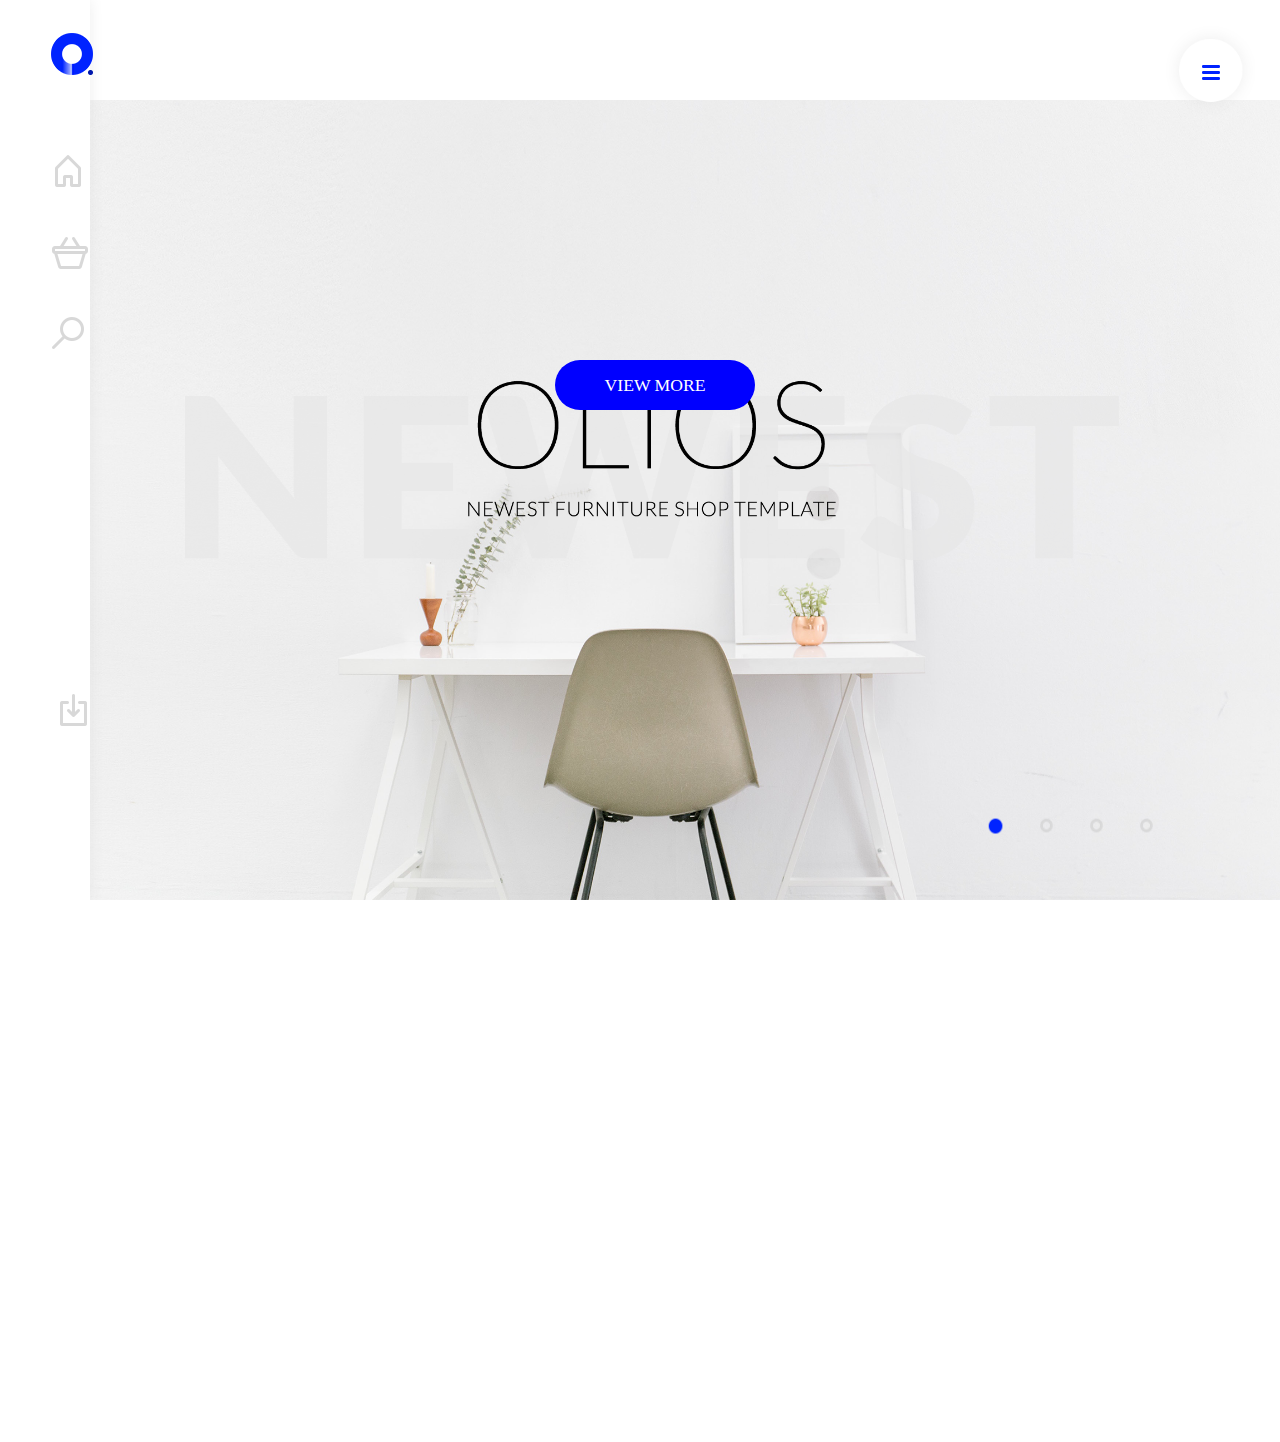
<file: index.html>
<!DOCTYPE html>
<html lang="en">

<head>
    <meta charset="UTF-8">
    <meta name="viewport" content="width=device-width, initial-scale=1.0">
    <meta http-equiv="X-UA-Compatible" content="ie=edge">
    <link rel="stylesheet" href="./css/style2.css">
    <link rel="icon" sizes="192x192" href="./images/main_site/menu/logo.png" type="image/png">
     <link href="https://fonts.googleapis.com/css?family=Roboto:100,300,700,900&display=swap" rel="stylesheet">
    <title>OLIOS</title>
</head>

<body>

    <div class="header">
        <img src="./images/main_site/photo/photo.png" alt="background photo">
        <div class="texts">
            <img src="./images/main_site/header/Newest.png" alt="newest">
            <img src="./images/main_site/header/NEWEST_FURNITURE_SHOP_TEMPLATE.png"
                alt="NEWEST FURNITURE SHOP TEMPLATE">
            <img src="./images/main_site/header/OLIOS.png" alt="OLIOS">

        </div>
        <div class="button">
            <a href="#">View More</a>
        </div>
        <div class="pagination">
            <ul>
               <li><img class="pag-blue" src="./images/main_site/pagination_icons/1.png" alt="blue cricle"></li>
               <li><img class="pag-stroke1" src="./images/main_site/pagination_icons/2.png" alt="gray circle1"></li>
               <li><img class="pag-stroke2" src="./images/main_site/pagination_icons/2.png" alt="gray circle2"></li>
               <li><img class="pag-stroke3" src="./images/main_site/pagination_icons/2.png" alt="gray circle3"></li>
            </ul>
        </div>
    </div>

     <div class="categories">
         
        <div class="cat-bg">
            <img src="./images/categories/background.png" alt="background">
        </div>
         
        <div class="cat-texts">
            <div class="heading">
                <img src="./images/categories/texts/products.png" alt="Products">
            </div>
            <div class="cat-name">
                <img src="./images/categories/category.png" alt="Living Room">
            </div>
        </div>
         
        <div class="products">
            <div class="red-seat-container">
                <img src="./images/categories/red-seat/red-seat-bg.png" alt="white background">
                <img class="red-seat" src="./images/categories/red-seat/red-seat.png" alt="red seat">
                <img class="red-seat-texts" src="./images/categories/red-seat/red-seat-texts.png" alt="about texts">
            </div>
            <div class="white-table-container">
                <img src="./images/categories/white-table/white-table-bg.png" alt="white background">
                <img class="white-table" src="./images/categories/white-table/white-table.png" alt="white table">
                <img class="white-table-texts" src="./images/categories/white-table/white-table-texts.png"
                    alt="about texts">
            </div>
            <div class="blue-seat-container">
                <img src="./images/categories/blue-seat/blue-seat-bg.png" alt="white background">
                <img class="blue-seat" src="./images/categories/blue-seat/blue-seat.png" alt="blue seat">
                <img class="blue-seat-texts" src="./images/categories/blue-seat/blue-seat-texts.png" alt="about texts">
            </div>
            <div class="modern-bed-container">
                <img src="./images/categories/modern-bed/modern-bed-bg.png" alt="white background">
                <img class="modern-bed" src="./images/categories/modern-bed/modern-bed.png" alt="modern bed">
                <img class="modern-bed-texts" src="./images/categories/modern-bed/modern-bed-texts.png"
                    alt="about texts">
            </div>
            <div class="dark-seat-container">
                <img src="./images/categories/dark-seat/dark-seat-bg.png" alt="white background">
                <img class="dark-seat" src="./images/categories/dark-seat/dark-seat.png" alt="dark seat">
                <img class="dark-seat-texts" src="./images/categories/dark-seat/dark-seat-texts.png" alt="about texts">
            </div>
        </div>
         
        <div class="show-more">
            <a href="#">Show More Products</a>
        </div>

    </div>
    

    <div class="product">
        <div class="product-bg">
            <img src="./images/product/big-bg.png" alt="background">
        </div>

        <div class="product-wrapper">
            <div class="left-part">
                <img src="./images/product/left_photo/bg.png" alt="white background">
                <img class="white-seat" src="./images/product/left_photo/white-seat.png" alt="white seat">
                <img id="add-icon" src="./images/product/left_photo/add.png" alt="add icon">
                <img id="remove-icon" src="./images/product/left_photo/remove.png" alt="remove icon">
                <img id="search-icon" src="./images/product/left_photo/search.png" alt="search icon">
                <img id="pin-icon" src="./images/product/left_photo/pin.png" alt="pin icon">
                <img id="heart-icon" src="./images/product/left_photo/heart.png" alt="heart icon">
                <img src="./images/product/left_photo/495.png" alt="four hundred ninety-five">
            </div>
            
            <div class="right-part">
                <div class="upper">
                    <img src="./images/product/description/products_cat_name.png" alt="">
                    <img src="./images/product/description/white-seat-texts.png" alt="">
                    <img src="./images/product/description/cost.png" alt="cost">
                    <img src="./images/product/description/quantity.png" alt="quantity">
                    
                    <div class="quant">
                        <div class="quant_text">
                            <p id="quantity" contenteditable>1</p>
                        </div>
                        <div class="icons">
                            <img id="increment" src="./images/product/description/increment.png" alt="increment icon">
                            <img id="decrement" src="./images/product/description/decrement.png" alt="decrement icon">
                        </div>
                    </div>

                    <div class="right-part_upper_button">
                        <a href="#">Add to card</a>
                    </div>
                </div>

                <div class="lower">
                    <img src="./images/product/description/bg.png" alt="white background">
                    <img src="./images/product/description/recommended.png" alt="recommended">
                    <img class="recommended-dark" src="./images/product/description/dark_seat.png" alt="dark seat">
                    <img class="recommended-blue" src="./images/product/description/blue-seat.png" alt="blue seat">
                    <img class="recommended-red" src="./images/product/description/red-seat.png" alt="red seat">
                </div>
            </div>
        </div>
    </div>

    <div class="search-section">
        <div class="search-section-bg">
            <img src="./images//search/bg/bg3.png" alt="background">
        </div>

        <div class="search-section__wrapper">
            <div class="form-container">
                <form action="#" id="searching">
                    <input type="text" id="search-input" value="RED SEAT">
                    <label class="input-label" for="search-input">Type product that you are looking for</label>
                    <img id="clear-icon" src="./images/search/search_section/clear-icon.png" alt="">
                </form>
            </div>
            <div class="results-container">
                <img id="redseat" src="./images/search/search_section/red_seat.png" alt="red seat">
                <img id="darkseat" src="./images/search/search_section/dark_seat.png" alt="dark seat">
            </div>
            
            <div class="result-text">
                <p>1 searched result</p>
            </div>
        </div>  
    </div>


    <div class="menu">
        <div class="menu-bg">
            <img src="./images/main_site/menu/menu-bg2.png" alt="menu background">
        </div>


        <div class="wrapper">
            <div class="logo">
                <img src="./images/main_site/menu/logo.png" alt="logo">
            </div>
            <div class="nav">
                <nav>
                    <ul>
                        <li><a href="#"><img class="home-icon" src="./images/main_site/menu/home-icon.png"
                                    alt="home icon"></a></li>

                        <li><a href="#"><img class="basket-icon" src="./images/main_site/menu/basket-icon.png"
                                    alt="basket icon"></a></li>
                        <li><a href="#"><img class="search-icon" src="./images/main_site/menu/search-icon.png"
                                    alt="search icon"></a></li>
                    </ul>
                </nav>
            </div>
            
            <div class="in-icon">
                <img class="down-icon" src=" ./images/main_site/menu/in-icon.png" alt="download icon">
            </div>
        </div>

    </div>

    <div class="hamburger">
        <img class="circle" src="./images/main_site/hamburger/circle.png" alt="white circle">
        <img class="lines" src="./images/main_site/hamburger/lines.png" alt="lines">
    </div>

    <div class="right-menu">
        <div class="right-menu-bg">
            <img src="./images/main_site/hamburger/right-menu-bg.png" alt="right menu background">
        </div>


        <div class="right-menu-wrapper">
            <div class="right-menu-nav">
                <nav>
                    <ul>
                        <li><a href="#">
                                <p id="living_room">Living Room</p>
                            </a>
                            <img class="living-room" src="./images/main_site/hamburger/living-room.png"
                                alt="living room">
                        </li>

                        <li><a href="#">
                                <p>Office</p>
                            </a>
                            <img class="office" src="./images/main_site/hamburger/office.png" alt="office">
                        </li>

                        <li><a href="#">
                                <p>For Kids</p>
                            </a>
                            <img class="for-kids" src="./images/main_site/hamburger/for-kids.png" alt="for kids">
                        </li>

                        <li><a href="#">
                                <p>Kitchen</p>
                            </a>
                            <img class="kitchen" src="./images/main_site/hamburger/kitchen.png" alt="kitchen">
                        </li>

                        <li><a href="#">
                                <p>Accesories</p>
                            </a>
                            <img class="accesories" src="./images/main_site/hamburger/accesories.png" alt="accesories">
                        </li>
                    </ul>
                </nav>
            </div>
            
            <div class="show-all">
                <a href="#">Show All Categories</a>
            </div>
        </div>
    </div>

 <script src="script.js"></script>

</body>

</html>
</file>
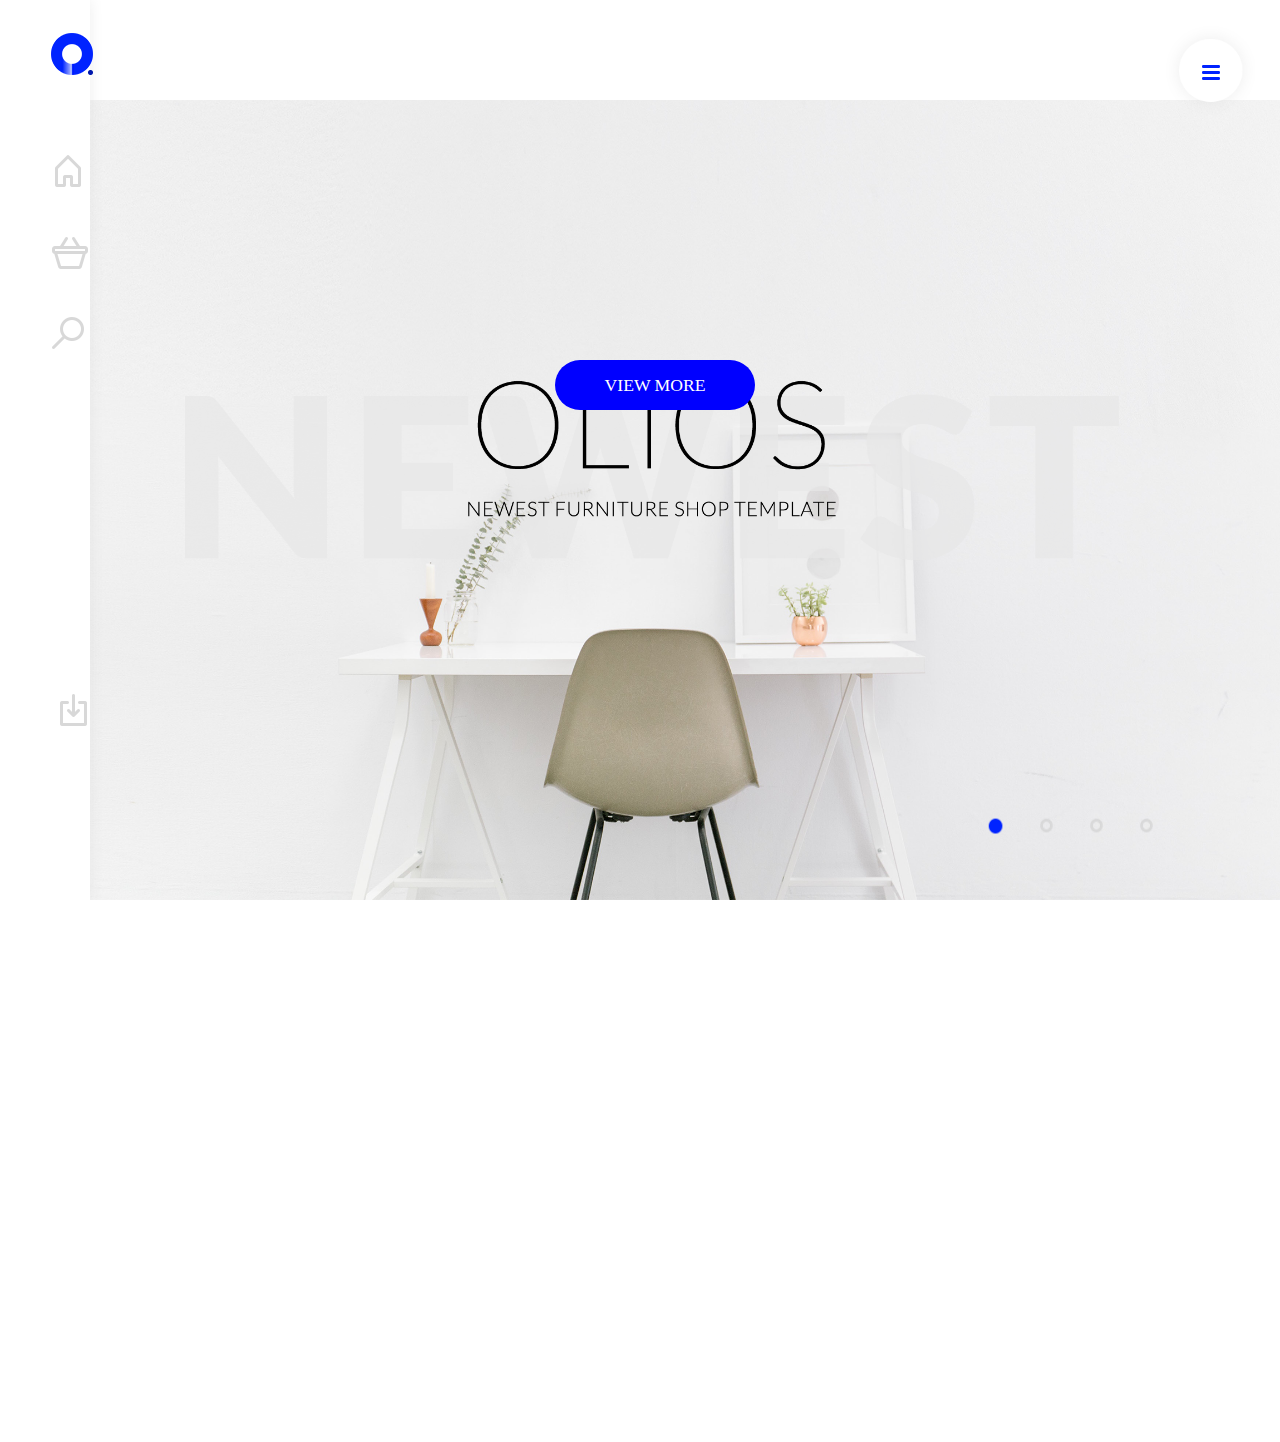
<file: main-site.html>
<!DOCTYPE html>
<html lang="en">

<head>
    <meta charset="UTF-8">
    <meta name="viewport" content="width=device-width, initial-scale=1.0">
    <meta http-equiv="X-UA-Compatible" content="ie=edge">
    <link rel="stylesheet" href="./css/style2.css">
    <link rel="icon" sizes="192x192" href="./images/main_site/menu/logo.png" type="image/png">
    <title>OLIOS</title>
</head>

<body>


    <div class="header">
        <img src="./images/main_site/photo/photo.png" alt="background photo">
        <div class="texts">
            <img src="./images/main_site/header/Newest.png" alt="newest">
            <img src="./images/main_site/header/NEWEST_FURNITURE_SHOP_TEMPLATE.png"
                alt="NEWEST FURNITURE SHOP TEMPLATE">
            <img src="./images/main_site/header/OLIOS.png" alt="OLIOS">

        </div>
        <div class="button">
            <a href="#">View More</a>
        </div>
        <div class="pagination">
            <ul>
                <li><img src="./images/main_site/pagination_icons/1.png" alt="blue cricle"></li>
                <li><img src="./images/main_site/pagination_icons/2.png" alt="gray circle1"></li>
                <li><img src="./images/main_site/pagination_icons/2.png" alt="gray circle2"></li>
                <li><img src="./images/main_site/pagination_icons/2.png" alt="gray circle3"></li>
            </ul>
        </div>
    </div>

     <div class="categories">
         
        <div class="cat-bg">
            <img src="./images/categories/background.png" alt="background">
        </div>
         
        <div class="cat-texts">
            <div class="heading">
                <img src="./images/categories/texts/products.png" alt="Products">
            </div>
            <div class="cat-name">
                <img src="./images/categories/category.png" alt="Living Room">
            </div>
        </div>
         
        <div class="products">
            <div class="red-seat-container">
                <img src="./images/categories/red-seat/red-seat-bg.png" alt="white background">
                <img class="red-seat" src="./images/categories/red-seat/red-seat.png" alt="red seat">
                <img class="red-seat-texts" src="./images/categories/red-seat/red-seat-texts.png" alt="about texts">
            </div>
            <div class="white-table-container">
                <img src="./images/categories/white-table/white-table-bg.png" alt="white background">
                <img class="white-table" src="./images/categories/white-table/white-table.png" alt="white table">
                <img class="white-table-texts" src="./images/categories/white-table/white-table-texts.png"
                    alt="about texts">
            </div>
            <div class="blue-seat-container">
                <img src="./images/categories/blue-seat/blue-seat-bg.png" alt="white background">
                <img class="blue-seat" src="./images/categories/blue-seat/blue-seat.png" alt="blue seat">
                <img class="blue-seat-texts" src="./images/categories/blue-seat/blue-seat-texts.png" alt="about texts">
            </div>
            <div class="modern-bed-container">
                <img src="./images/categories/modern-bed/modern-bed-bg.png" alt="white background">
                <img class="modern-bed" src="./images/categories/modern-bed/modern-bed.png" alt="modern bed">
                <img class="modern-bed-texts" src="./images/categories/modern-bed/modern-bed-texts.png"
                    alt="about texts">
            </div>
            <div class="dark-seat-container">
                <img src="./images/categories/dark-seat/dark-seat-bg.png" alt="white background">
                <img class="dark-seat" src="./images/categories/dark-seat/dark-seat.png" alt="dark seat">
                <img class="dark-seat-texts" src="./images/categories/dark-seat/dark-seat-texts.png" alt="about texts">
            </div>
        </div>
         
        <div class="show-more">
            <a href="#">Show More Products</a>
        </div>

    </div>
    
    
    <div class="product">
        <div class="product-bg">
            <img src="./images/product/big-bg.png" alt="background">
        </div>

        <div class="product-wrapper">
            <div class="left-part">
                <img src="./images/product/left_photo/bg.png" alt="white background">
                <img src="./images/product/left_photo/white-seat.png" alt="white seat">
                <img src="./images/product/left_photo/add.png" alt="add icon">
                <img src="./images/product/left_photo/remove.png" alt="remove icon">
                <img src="./images/product/left_photo/search.png" alt="search icon">
                <img src="./images/product/left_photo/pin.png" alt="pin icon">
                <img src="./images/product/left_photo/heart.png" alt="heart icon">
                <img src="./images/product/left_photo/495.png" alt="four hundred ninety-five">
                45
            </div>
            <div class="right-part">
                <div class="upper">
                    <img src="./images/product/description/products_cat_name.png" alt="">
                    <img src="./images/product/description/white-seat-texts.png" alt="">
                    <img src="./images/product/description/cost.png" alt="cost">
                    <img src="./images/product/description/quantity.png" alt="quantity">
                    <img src="./images/product/description/increment.png" alt="increment icon">
                    <img src="./images/product/description/decrement.png" alt="decrement icon">
                    <p>1</p>
                    <div class="right-part_upper_button">
                        <a href="#">Add to card</a>
                    </div>
                </div>
                <div class="lower">
                    <img src="./images/product/description/bg.png" alt="white background">
                    <img src="./images/product/description/recommended.png" alt="recommended">
                    <img src="./images/product/description/dark_seat.png" alt="dark seat">
                    <img src="./images/product/description/blue-seat.png" alt="blue seat">
                    <img src="./images/product/description/red-seat.png" alt="red seat">
                </div>
            </div>
        </div>
    </div>

    
    <div class="menu">
        
        <div class="menu-bg">
            <img src="./images/main_site/menu/menu-bg2.png" alt="menu background">
        </div>

        <div class="wrapper">
            <div class="logo">
                <img src="./images/main_site/menu/logo.png" alt="logo">
            </div>
            <div class="nav">
                <nav>
                    <ul>
                        <li><a href="#"><img class="home-icon" src="./images/main_site/menu/home-icon.png"
                                    alt="home icon"></a></li>
                        <li><a href="#"><img class="basket-icon" src="./images/main_site/menu/basket-icon.png"
                                    alt="basket icon"></a></li>
                        <li><a href="#"><img class="search-icon" src="./images/main_site/menu/search-icon.png"
                                    alt="search icon"></a></li>
                    </ul>
                </nav>
            </div>
            <div class="in-icon">
                <img class="down-icon" src=" ./images/main_site/menu/in-icon.png" alt="download icon">
            </div>
        </div>

    </div>

    <div class="hamburger">
        <img class="circle" src="./images/main_site/hamburger/circle.png" alt="white circle">
        <img class="lines" src="./images/main_site/hamburger/lines.png" alt="lines">
    </div>

    <div class="right-menu">
        <div class="right-menu-bg">
            <img src="./images/main_site/hamburger/right-menu-bg.png" alt="right menu background">
        </div>

        <div class="right-menu-wrapper">
            <div class="right-menu-nav">
                <nav>
                    <ul>
                        <li><a href="#">
                                <p>Living Room</p>
                            </a>
                            <img class="living-room" src="./images/main_site/hamburger/living-room.png"
                                alt="living room">
                        </li>

                        <li><a href="#">
                                <p>Office</p>
                            </a>
                            <img class="office" src="./images/main_site/hamburger/office.png" alt="office">
                        </li>

                        <li><a href="#">
                                <p>For Kids</p>
                            </a>
                            <img class="for-kids" src="./images/main_site/hamburger/for-kids.png" alt="for kids">
                        </li>

                        <li><a href="#">
                                <p>Kitchen</p>
                            </a>
                            <img class="kitchen" src="./images/main_site/hamburger/kitchen.png" alt="kitchen">
                        </li>

                        <li><a href="#">
                                <p>Accesories</p>
                            </a>
                            <img class="accesories" src="./images/main_site/hamburger/accesories.png" alt="accesories">
                        </li>
                    </ul>
                </nav>
            </div>
            <div class="show-all">
                <a href="#">Show All Categories</a>
            </div>
        </div>
    </div>

 <script src="script.js"></script>

</body>

</html>
</file>
<file: css/style2.css>
html {
    box-sizing: border-box;
}

*,
*:before,
*:after {
    box-sizing: inherit;
    margin: 0;
    padding: 0;
}

body {
    width: 100vw;
    overflow: hidden;
}

.header {
    z-index: 0;
}

.header img {
    position: absolute;
    right: 0;
    bottom: 0;
    width: 100vw;
    height: auto;
}

.header .texts {
    position: absolute;
    right: -12px;
    bottom: -20%;
    width: 100vw;
    height: auto;
}

.header .button {
    position: absolute;
    right: 50%;
    top: 40%;
    transform: translate(50%, -50%);
    background-color: blue;
    width: 200px;
    height: 50px;
    display: flex;
    justify-content: center;
    align-items: center;
    cursor: pointer;
    border-radius: 50px;
    transition: all 0.35s ease;
    transform: translate(115px, 0px);
}

.header .button:hover {
    background-color: hsl(44, 21%, 55%);
}

.header .button:active {
    transform: translate(115px, 10px);
}

.header .button a {
    color: white;
    text-decoration: none;
    text-transform: uppercase;
    text-align: center;
    font-family: 'Open Sans';
    font-size: 1.1rem;
    font-weight: 500;
    transition: all 0.35s ease;

}

.header .button:hover a {
    letter-spacing: 1.5px;
}


.header .pagination {
    position: absolute;
    right: 5%;
    bottom: 6%;
}

.header .pagination ul {
    display: flex;
}

.header .pagination ul li {
    list-style: none;
}

.header .pagination ul li img {
    width: 40px;
    height: 40px;
    cursor: pointer;
}

.header .pagination ul li:nth-child(1) img {
    margin-right: 200px;
    margin-bottom: 3px;
    width: 40px;
    height: 35px;
}

.header .pagination ul li:nth-child(2) img {
    margin-right: 150px;
}

.header .pagination ul li:nth-child(3) img {
    margin-right: 100px;
}

.header .pagination ul li:nth-child(4) img {
    margin-right: 50px;
}

.menu {
    z-index: 20;
    top: 0;
    left: 0;
    position: absolute;
}

.menu .menu-bg img {
    width: 100%;
    height: 100vh;
}

.menu .wrapper {
    position: absolute;
    top: 0;
    left: 0;
    display: grid;
    grid-template-columns: 150px;
}

.menu .wrapper .nav {
    position: absolute;
    top: 150px;
    left: 50px;
}


.menu .wrapper .nav nav ul li {
    list-style: none;
}

.menu .wrapper .nav>nav>ul>li:nth-child(2)>a>img {
    position: absolute;
    top: 80px;
    left: -4px;
}

.menu .wrapper .nav>nav>ul>li:nth-child(3)>a>img {
    position: absolute;
    top: 160px;
    left: -5px;
}

.home-icon {
    transition: all .45s ease;
}

.home-icon:hover {
    transform: scale(1.078);
}

.basket-icon {
    transition: all .45s ease;
}

.basket-icon:hover {
    transform: scale(1.078);
}

.search-icon {
    transition: all .45s ease;
}

.search-icon:hover {
    transform: scale(1.078);
}

.menu .wrapper .in-icon {
    position: absolute;
    top: 690px;
    left: 55px;
    cursor: pointer;
}

.down-icon {
    transition: all 0.3s ease-out;
}


.hamburger {
    z-index: 21;
    position: absolute;
    right: 20px;
    top: 20px;
    cursor: pointer;
}

.hamburger .circle {
    width: 100px;
    height: 100px;
}

.hamburger .lines {
    z-index: 22;
    position: absolute;
    right: -12.5px;
    top: -12px;
    transition: all 0.2s ease;
    backface-visibility: hidden;
}


.right-menu {
    position: absolute;
    z-index: 20;
    top: 0;
    right: -440px;
    opacity: 0;
    transition: all 0.5s ease-out;
}

.right-menu-wrapper {
    position: absolute;
    top: 0;
    right: 0;
}

.right-menu .right-menu-wrapper .right-menu-nav {
    position: absolute;
    top: 150px;
    right: 60px;
}

.right-menu .right-menu-wrapper .right-menu-nav nav ul li {
    list-style: none;
    display: flex;
    flex-direction: row;
    justify-content: space-between;
    justify-items: center;
    align-items: center;
    margin-bottom: 50px;
}

.right-menu .right-menu-wrapper .right-menu-nav nav ul li a {
    text-decoration: none;
    width: 200px;
    margin-right: 20px;
}

.right-menu .right-menu-wrapper .right-menu-nav nav ul li a p {
    text-align: right;
    text-transform: uppercase;
    font-size: 1.1rem;
    letter-spacing: 1px;
    font-family: "Open Sans";
    padding: 10px;
    color: rgb(198, 197, 206);
    transition: all 0.4s ease;
    font-weight: 500;
}

.right-menu .right-menu-wrapper .right-menu-nav nav ul li a p:hover {
    font-size: 1.1rem;
    letter-spacing: 1.5px;
    padding-left: -20px;
    color: blue;
}

.right-menu .right-menu-wrapper .show-all {
    position: absolute;
    top: 705px;
    right: 75px;
    width: 220px;
    height: 50px;
    cursor: pointer;
}

.right-menu .right-menu-wrapper .show-all a {
    text-decoration: none;
    text-align: right;
    text-transform: uppercase;
    font-size: 1rem;
    font-family: "Open Sans";
    letter-spacing: 1px;
    color: blue;
    position: relative;
    transition: all 0.3s ease-out;
}

.right-menu .right-menu-wrapper .show-all a::after {
    content: "";
    position: absolute;
    width: 80%;
    height: 1px;
    background-color: blue;
    bottom: -10px;
    left: 20px;
    transition: all 0.3s ease-out;
}

.right-menu .right-menu-wrapper .show-all:hover a::after {
    width: 100%;
    left: 0px;
}


/* ----- CATEGORIES ----- */

.categories {
    z-index: 1;
    transition: all .6s ease-out;
    display: flex;
    justify-content: center;
    align-items: center;
    display: none;
    opacity: 0;
}

.categories .cat-bg>img {
    position: absolute;
    left: 0;
    top: 0;
    width: 100vw;
    height: auto;

}

.cat-texts {
    position: absolute;
    left: 15.4%;
    top: 3%;
    display: flex;
    justify-items: center;
    justify-content: center;

}

.cat-texts .heading {
    margin-right: 416px;
}

.cat-texts .heading img {
    width: 61%;
}

.cat-texts .cat-name {
    width: 210px;
    display: flex;
    justify-content: center;
    align-items: center;
}

.cat-texts .cat-name img {
    width: 65%;
}

.categories .products {
    position: absolute;
    margin: 418px auto 0px auto;
    width: 1040px;
    display: grid;
    grid-template-columns: 1fr 2fr 1fr;
    grid-template-rows: 1fr 1fr;
    grid-gap: 30px;
    transition: all .5s ease;
}

.products>* {
    transition: all .3s ease;
}

.products>*:hover {
    cursor: pointer;
    transform: translateY(-7px) scale(1.02);
    box-shadow: 0 50px 50px 10px rgba(0, 0, 0, .1);
}

/* RED SEAT */
.red-seat-container {
    position: relative;
    width: 250px;
    height: 300px;
    grid-column: 1/2;
    display: flex;
    justify-content: center;
    align-items: center;
}


.red-seat-container img {
    position: absolute;
    width: 250px;
    height: 300px;
}

.red-seat-container>img.red-seat {
    position: absolute;
    top: 15px;
    width: 60%;
    height: auto;
}

.red-seat-container>img.red-seat-texts {
    position: absolute;
    bottom: 15px;
    left: 15px;
    width: 65%;
    height: auto;
}

/* WHITE TABLE */
.white-table-container {
    position: relative;
    width: 760px;
    height: 300px;
    grid-column: 2/4;
    display: flex;
    justify-content: center;
    align-items: center;
}

.white-table-container img {
    position: absolute;
    width: 760px;
    height: 300px;
}

.white-table-container>img.white-table {
    position: absolute;
    top: 40px;
    left: 70px;
    width: 45%;
    height: auto;
}

.white-table-container>img.white-table-texts {
    position: absolute;
    top: 85px;
    right: 70px;
    width: 30%;
    height: auto;
}

/* BLUE SEAT */
.blue-seat-container {
    position: relative;
    width: 250px;
    height: 300px;
    display: flex;
    justify-content: center;
    align-items: center;
}

.blue-seat-container img {
    position: absolute;
    width: 250px;
    height: 300px;
}

.blue-seat-container>img.blue-seat {
    position: absolute;
    top: 40px;
    width: 60%;
    height: auto;
}

.blue-seat-container>img.blue-seat-texts {
    position: absolute;
    bottom: 15px;
    left: 15px;
    width: 64%;
    height: auto;
}

/* MODERN BED */
.modern-bed-container {
    position: relative;
    width: 480px;
    height: 300px;
    display: flex;
    justify-content: center;
    align-items: center;
}

.modern-bed-container img {
    position: absolute;
    width: 480px;
    height: 300px;
}

.modern-bed-container>img.modern-bed {
    position: absolute;
    top: 0px;
    left: 15px;
    width: 50%;
    height: auto;
}

.modern-bed-container>img.modern-bed-texts {
    position: absolute;
    bottom: 110px;
    right: 20px;
    width: 35%;
    height: auto;
}


/* DARK SEAT */
.dark-seat-container {
    position: relative;
    width: 250px;
    height: 300px;
    display: flex;
    justify-content: center;
    align-items: center;
}

.dark-seat-container img {
    position: absolute;
    width: 250px;
    height: 300px;
}

.dark-seat-container>img.dark-seat {
    position: absolute;
    top: 30px;
    width: 68%;
    height: auto;
}

.dark-seat-container>img.dark-seat-texts {
    position: absolute;
    bottom: 15px;
    left: 15px;
    width: 64%;
    height: auto;
}

.show-more {
    position: absolute;
    bottom: 14px;
}

.show-more a {
    color: blue;
    text-decoration: none;
    text-transform: uppercase;
    font-family: "Open Sans";
    font-size: 1rem;
    font-weight: bold;
    transition: all .3s ease;
}

.show-more a:hover {
    letter-spacing: .75px;
    font-size: 1.05rem;
}

/* PRODUCT */
.product {
    z-index: 2;
    transition: all .6s ease-out;
    display: flex;
    justify-content: center;
    align-items: center;
    display: none;
    opacity: 0;
}

.product .product-bg>img {
    position: absolute;
    left: 0;
    top: 0;
    width: 100vw;
    height: auto;
}

.product .product-wrapper {
    position: absolute;
    top: 0;
    left: 0;
    width: 100vw;
    height: 100%;
    display: grid;
    grid-template-columns: 1fr 1fr;
}

/* LEFT PART */
.product .product-wrapper .left-part {
    position: relative;
    /* width: 100vw; */
    height: 100%;
    display: flex;
    z-index: 5;
}

.product .product-wrapper .left-part img:nth-child(1) {
    position: absolute;
    width: 100%;
    height: auto;
}

.product .product-wrapper .left-part img:nth-child(2) {
    position: absolute;
    top: 18%;
    left: 28%;
    width: 60%;
    height: auto;
    transition: all .35s ease-out;
}

#add-icon {
    position: absolute;
    bottom: 6%;
    left: 28%;
    width: 5%;
    height: auto;
    cursor: pointer;
    transition: all .2s ease;
}

#add-icon:active {
    transform: scale(1.16);
}

#remove-icon {
    position: absolute;
    bottom: 6%;
    left: 34%;
    width: 5%;
    height: auto;
    cursor: pointer;
    transition: all .2s ease;
}

#remove-icon:active {
    transform: scale(1.16);
}

#search-icon {
    position: absolute;
    bottom: 5.8%;
    right: 7%;
    width: 5.2%;
    height: auto;
    cursor: pointer;
    transition: all .25s ease;
}

#search-icon:hover {
    transform: scale(1.14);
}

#pin-icon {
    position: absolute;
    bottom: 6%;
    right: 15%;
    width: 3.5%;
    height: auto;
    cursor: pointer;
    transition: all .25s ease;
}

#pin-icon:hover {
    transform: scale(1.14);
}

#heart-icon {
    position: absolute;
    top: 7%;
    right: 7%;
    width: 4%;
    height: auto;
    cursor: pointer;
    transition: all .48s ease-out;
}

#heart-icon:hover {
    transform: scale(1.12);
}

#heart-icon:active {
    transform: scale(1.7);
}
.product .product-wrapper .left-part img:nth-child(8) {
    position: absolute;
    top: 7.8%;
    right: 12%;
    width: 6%;
    height: auto;
}

/* RIGHT PART */
.product .product-wrapper .right-part {
    height: 100%;
    display: grid;
    grid-template-rows: .7fr .3fr;
}

.product .product-wrapper .right-part .upper {
    position: relative;
}

.product .product-wrapper .right-part .upper img:nth-child(1) {
    position: absolute;
    top: 10%;
    left: 10%;
    width: 60%;
    height: auto;
}

.product .product-wrapper .right-part .upper img:nth-child(2) {
    position: absolute;
    top: 38%;
    left: 10%;
    width: 58%;
    height: auto;
}

.product .product-wrapper .right-part .upper img:nth-child(3) {
    position: absolute;
    top: 70%;
    left: 10%;
    width: 13%;
    height: auto;
}

.product .product-wrapper .right-part .upper img:nth-child(4) {
    position: absolute;
    top: 70.2%;
    left: 40%;
    width: 8%;
    height: auto;
}

.product .product-wrapper .right-part .upper .quant {
    position: absolute;
    top: 75.6%;
    left: 40%;
    width: 60px;
    height: 30px;
    background-color: #fff;
    display: grid;
    grid-template-columns: 1fr 1fr;
    grid-column-gap: 2px;
    justify-content: center;
    align-items: center;
    padding: 0px 14px;
    border-radius: 50px;

}

.product .product-wrapper .right-part .upper .quant .quant_text {
    width: 100%;
    height: 100%;
    display: flex;
    flex-wrap: wrap;
    justify-content: center;
    align-items: center;
}

.product .product-wrapper .right-part .upper .quant .quant_text p {
    font-size: 1.22rem;
    font-family: 'Open Sans';
    text-align: right;
    font-weight: 700;
    margin: 0px auto;
  }


.product .product-wrapper .right-part .upper .quant .icons {
    width: 20px;
    height: 16px;
    justify-content: center;
    align-items: center;
}

#increment {
    position: absolute;
    top: 8%;
    left: 50%;
    width: 26%;
    height: auto;
    cursor: pointer;
}

#decrement {
    position: absolute;
    top: 46%;
    left: 50%;
    width: 30%;
    height: auto;
    cursor: pointer;
}

.product .product-wrapper .right-part .upper .right-part_upper_button {
    position: absolute;
    top: 75%;
    left: 52%;
    transform: translate(50%, -50%);
    background-color: blue;
    width: 130px;
    height: 35px;
    display: flex;
    justify-content: center;
    align-items: center;
    cursor: pointer;
    border-radius: 50px;
    transition: all 0.35s ease;
    transform: translate(0px, 0px);
}

.product .product-wrapper .right-part .upper .right-part_upper_button:hover {
    background-color: hsl(44, 21%, 55%);
}

.product .product-wrapper .right-part .upper .right-part_upper_button:active {
    transform: translate(0px, 8px);
}

.product .product-wrapper .right-part .upper .right-part_upper_button a {
    color: white;
    text-decoration: none;
    text-transform: uppercase;
    text-align: center;
    font-family: 'Open Sans';
    font-size: .8rem;
    font-weight: 500;
    transition: all 0.35s ease;
}

.product .product-wrapper .right-part .upper .right-part_upper_button:hover a {
    letter-spacing: .8px;
}

.product .product-wrapper .right-part .lower {
    position: relative;
    z-index: 4;
}

.product .product-wrapper .right-part .lower img:nth-child(1) {
    position: absolute;
    top: 0%;
    left: -4%;
    width: 100vw;
    height: 100%;
}

.product .product-wrapper .right-part .lower img:nth-child(2) {
    position: absolute;
    top: 14%;
    left: 5%;
    width: 3.3%;
    height: auto;
}

.product .product-wrapper .right-part .lower img:nth-child(3) {
    position: absolute;
    top: 12%;
    left: 15%;
    width: 19%;
    height: auto;
    cursor: pointer;
    transition: all .3s ease;
}

.product .product-wrapper .right-part .lower img:nth-child(3):hover {
    transform: translateY(-5px) scale(1.05);
}

.product .product-wrapper .right-part .lower img:nth-child(4) {
    position: absolute;
    top: 10%;
    left: 45%;
    width: 19%;
    height: auto;
    cursor: pointer;
    transition: all .3s ease;
}

.product .product-wrapper .right-part .lower img:nth-child(4):hover {
    transform: translateY(-5px) scale(1.05);
}

.product .product-wrapper .right-part .lower img:nth-child(5) {
    position: absolute;
    top: 10.8%;
    left: 75%;
    width: 18.2%;
    height: auto;
    cursor: pointer;
    transition: all .3s ease;
}

.product .product-wrapper .right-part .lower img:nth-child(5):hover {
    transform: translateY(-5px) scale(1.05);
}


/* ----- SEARCH SECTION ----- */

.search-section {
    z-index: 10;
    transition: all .6s ease-out;
    display: flex;
    justify-content: center;
    align-items: center;
    display: none;
    opacity: 0;
}

.search-section .search-section-bg>img {
    position: absolute;
    left: 0;
    bottom: 0;
    width: 100vw;
    height: auto;
}

.search-section .search-section__wrapper {
    position: absolute;
    left: 50%;
    top: 50%;
    transform: translate(-50%, -50%);
    width: 1100px;
    height: 600px;
    /* border: 1px solid blueviolet; */
    display: grid;
    grid-template-rows: 1fr 1fr .8fr;
    grid-gap: 20px;
}

.search-section .search-section__wrapper .form-container {
    position: relative;
    width: 100%;
    /* background-color: rgb(43, 174, 226); */
}

#search-input {
    position: absolute;
    top: 0;
    left: 0;
    width: 100%;
    height: 150px;
    border: none;
    outline: none;
    background-color: rgba(255, 255, 255, 0);
    border-bottom: 1px solid rgba(198, 197, 206, .7);
    padding: 0px;
    font-size: 6rem;
    /* font-family: "Open Sans"; */
    font-family: 'Roboto', sans-serif;
    font-weight: 100;
    text-transform: uppercase;
}

.search-section .search-section__wrapper .form-container .input-label {
    position: absolute;
    top: 170px;
    left: 0;
    font-size: 1.3rem;
    font-family: 'Roboto', sans-serif;
    font-weight: 300;
    color: rgb(198, 197, 206);
    letter-spacing: 1px;
}

#clear-icon {
    position: absolute;
    top: 75px;
    right: 0;
    width: 2%;
    cursor: pointer;
    transition: all .2s ease;
}

#clear-icon:active {
    transform: scale(.7);
}

.search-section .search-section__wrapper .results-container {
    width: 100%;
    /* background-color: rgb(43, 174, 226); */
    display: flex;
    flex-wrap: wrap;
    justify-content: flex-start;
    margin: 65px 0px 0px 0px;
}

#redseat {
    flex: 0;
    width: 314px;
    height: 119px;
    margin-right: 70px;
    cursor: pointer;
}

#darkseat {
    flex: 0;
    width: 336px;
    height: 113.3px;
    cursor: pointer;
}

.search-section .search-section__wrapper .result-text {
    width: 100%;
    margin: 55px 0px 0px 0px;
    font-size: 1.1rem;
    font-family: 'Roboto', sans-serif;
    font-weight: 700;
    letter-spacing: .5px;
}
</file>
